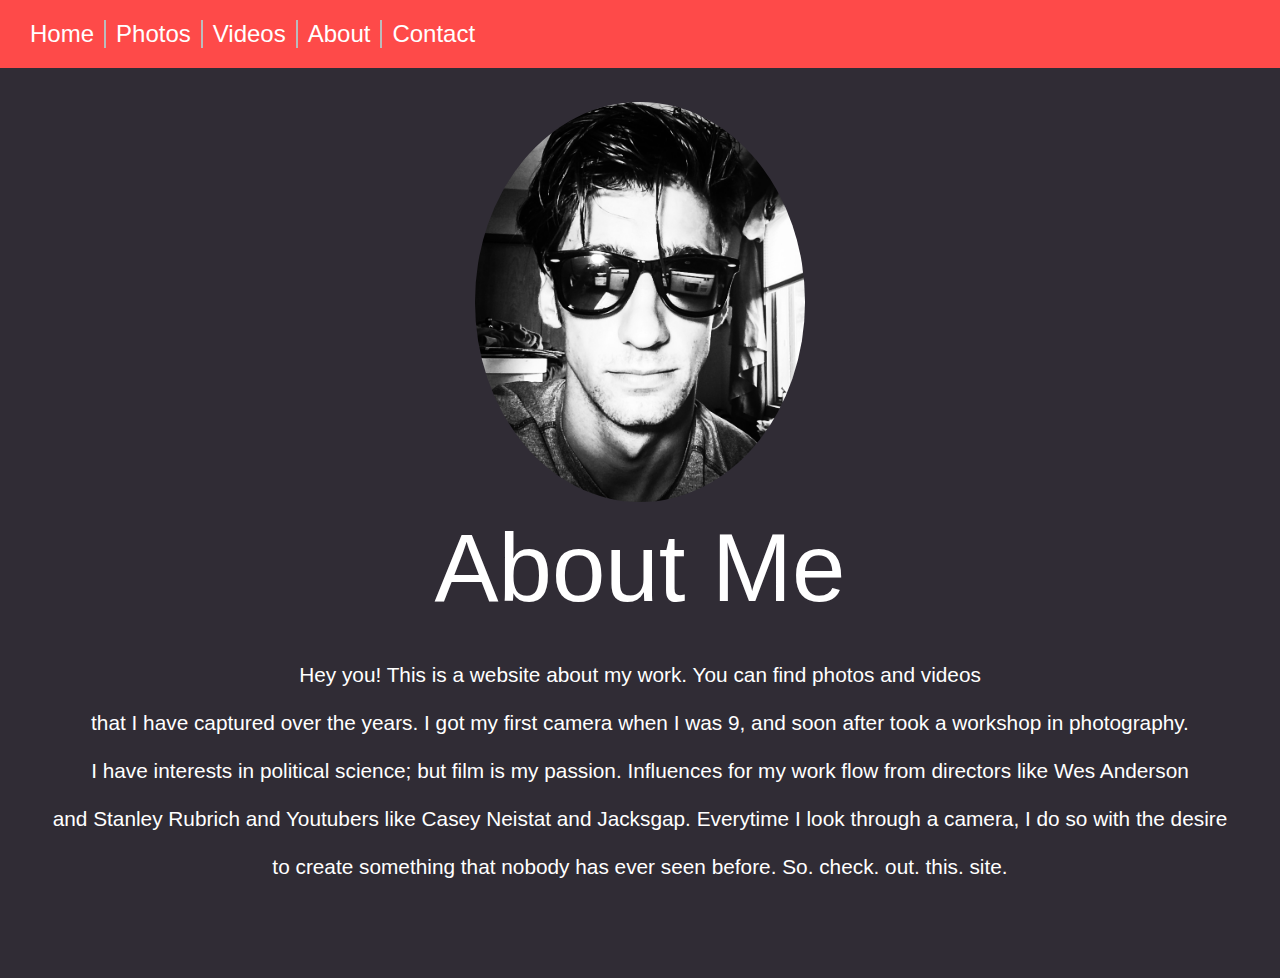
<file: about.html>
<!DOCTYPE HTML>

<html lang="en">
<head>
		<title>AJW</title>
		<meta charset="utf-8" />
		<link rel="stylesheet" type="text/css" href="about.css">
		
		

</head>
<body>
	<!-- CSS style -->
<style>
ul {
    list-style-type: none;
    margin: 0;
    padding-top: 20px;
    padding-right: 10px;
    padding-bottom: 20px;
    padding-left: 20px;
    overflow: hidden;
    /*nav bar color*/
    background-color:#fe4a49 ;
    position: fixed;
    top: 0%;
    width: 100%;
}
li {
    float: left;
    border-right: 2px solid #bbb;
}
/*mouse hover, letters glow*/
a:hover {
    color: #0088cc;
}
a {
    font-size:150%
}
li:last-child {
    border-right: none;
}
li a {
    /*font style of nav bar letters*/
    font-family: 'Arial Narrow', Arial, sans-serif;
    color: white;
    text-align: center;
    padding: 5px 10px;
    text-decoration: none;
}
</style>

<!-- nav bar html -->
<ul>
    <li><a href="main.html">Home</a></li>
            <li><a href="photo.html">Photos</a></li>
            <li><a href="video.html">Videos</a></li>
            <li><a href="about.html">About</a></li>
			<li><a href="contact.html">Contact</a></li>
  </ul>










	<!-- This is the image jpg you are gonna use for austins headshot -->
	<img class="img-circle" height="400" src="headshot.jpg">

	
	<article>
		<p>About Me</p>
		
		<p2>Hey you! This is a website about my work. You can find photos and videos <br /> 
		<br/>
		that I have captured over the years. I got my first camera when I was 9, and soon after took a workshop in photography. <br />
		<br/>
		I have interests in political science; but film is my passion. Influences for my work flow from directors like Wes Anderson <br />
		<br/>
		and Stanley Rubrich and Youtubers like Casey Neistat and Jacksgap. Everytime I look through a camera, I do so with the desire <br />
		<br/>
		to create something that nobody has ever seen before. So. check. out. this. site. <br />
		
		

		</p2> 
		
		
	</article>
	


		

</body>	
</html>
</file>
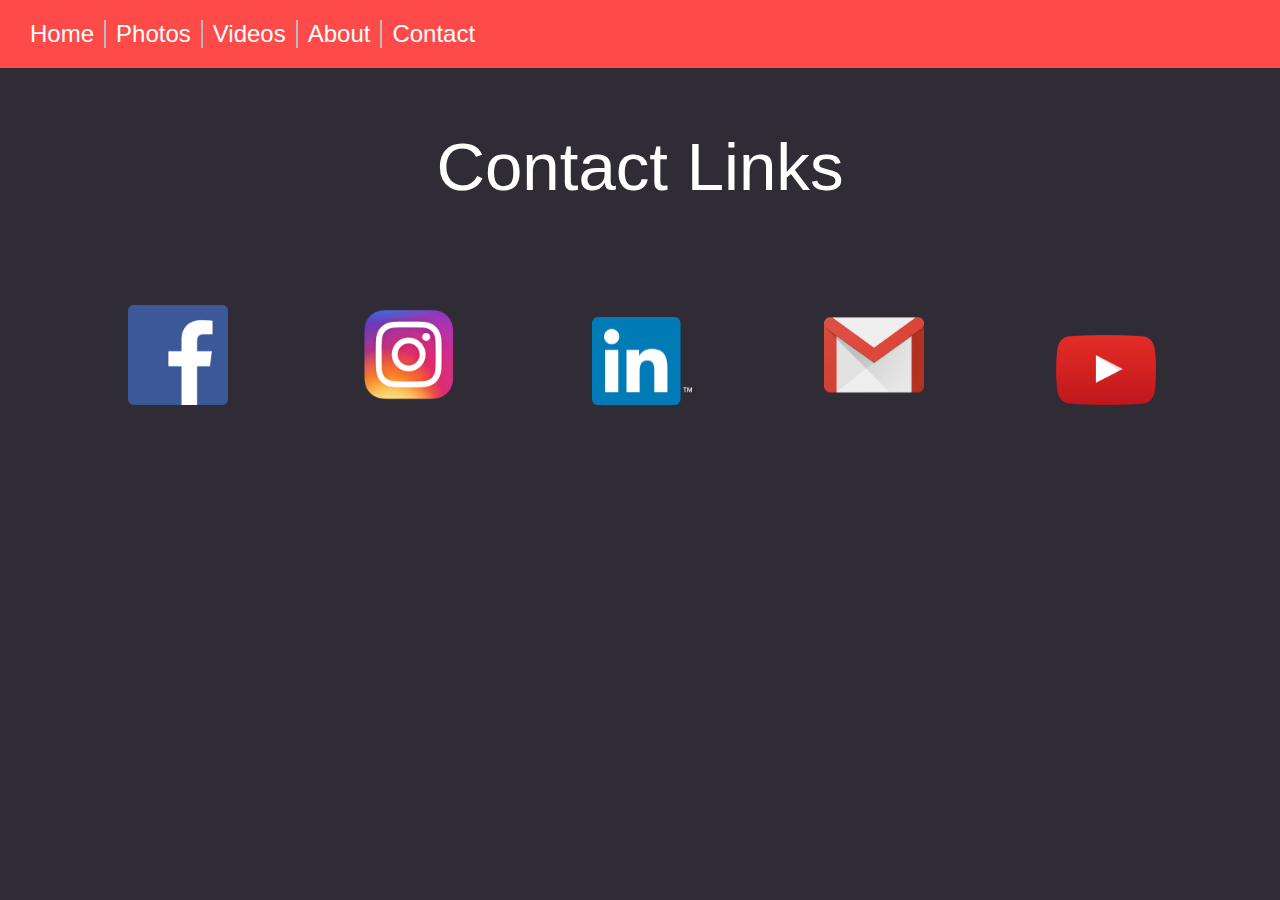
<file: contact.html>
<!DOCTYPE html>
<html>
    <head>
        <title> Contact </title>
        <meta charset="utf-8" />
        <link rel="stylesheet" type="text/css" href="Contact.css">
        
    </head>
    
    <body>
    
        <style>
            ul {
                list-style-type: none;
                margin: 0;
                padding-top: 20px;
                padding-right: 10px;
                padding-bottom: 20px;
                padding-left: 20px;
                overflow: hidden;
                /*nav bar color*/
                background-color:#fe4a49 ;
                position: fixed;
                top: 0%;
                width: 100%;
            }
            li {
                float: left;
                border-right: 2px solid #bbb;
            }
            /*mouse hover, letters glow*/
            a:hover {
                color: #0088cc;
            }
            a {
                font-size: 150%
            }
            li:last-child {
                border-right: none;
            }
            li a {
                /*font style of nav bar letters*/
                font-family: 'Arial Narrow', Arial, sans-serif;
                color: white;
                text-align: center;
                padding: 5px 10px;
                text-decoration: none;
            }
        </style>
        
        <ul>
                <li><a href="main.html">Home</a></li>
                <li><a href="photo.html">Photos</a></li>
                <li><a href="video.html">Videos</a></li>
                <li><a href="about.html">About</a></li>
                <li><a href="contact.html">Contact</a></li>
        </ul>
        
        
        
        <article> 
            
            <p> Contact Links </p>

        </article>
        
        <a href= "https://www.facebook.com/austin.witt.355?fref=ts"><img class= "fb"  src="fb-art.png" ></a>
        
        <a href="https://www.instagram.com/austin.wittj/"><img class="insta" src="instagram-art.png"></a>
        
        <a href="https://www.linkedin.com/in/austin-witt-811301127/"><img class="lnk" src="linkedin-logo.png"></a>
        
        <a href="mailto:ajwitt@umich.edu"><img class="gml" src="gmail-logo.png"></a>
        
        <a href="https://www.youtube.com/channel/UC8C0Mb4l0mYuXJp72x1PBog"><img class="ytb" src="youtube-logo.png"></a>
</body>
</html>
</file>
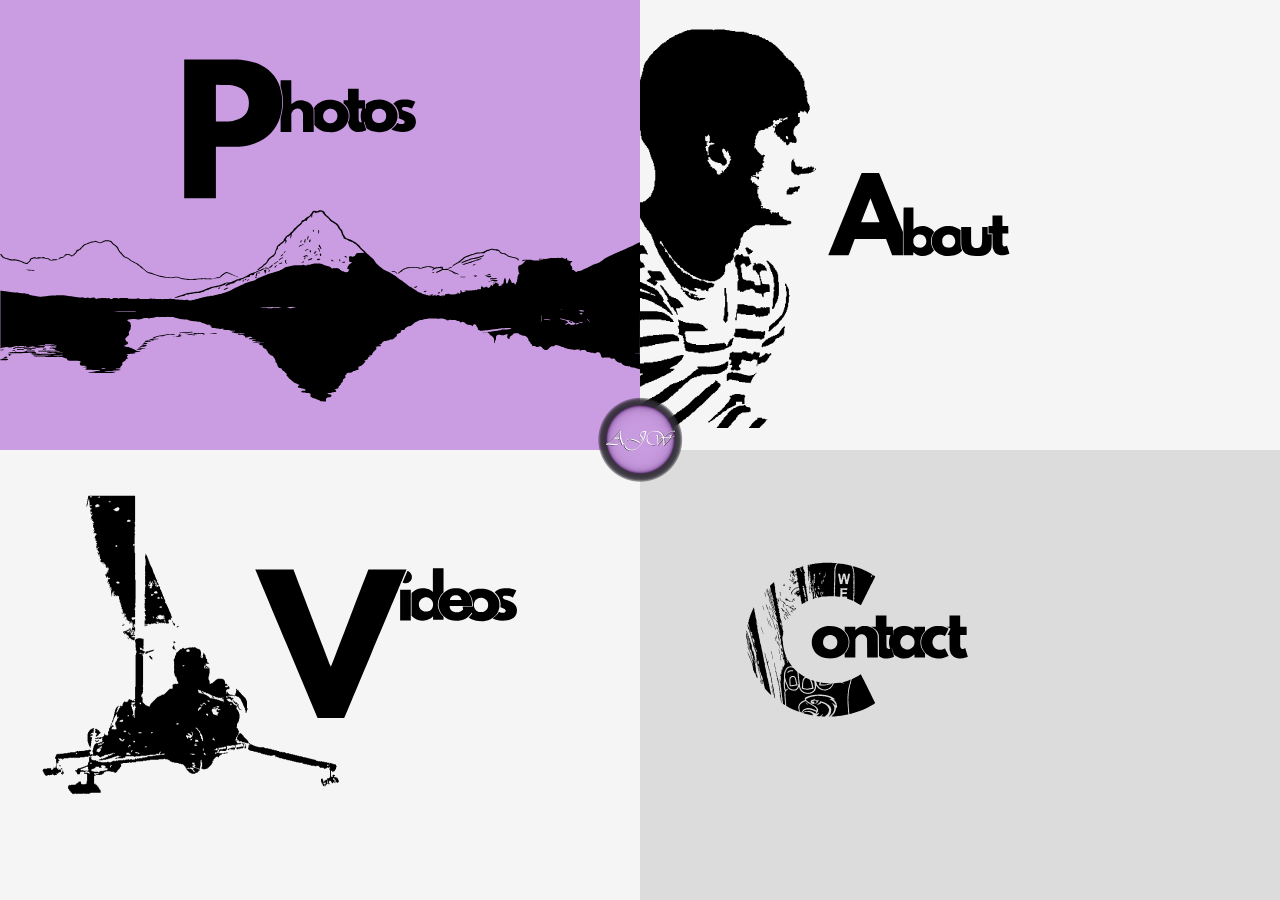
<file: main.html>
<!DOCTYPE HTML>

<html lang="en">
<head>
	<!-- This is the property of Han Heum Lee and Taha Bashir -->

		<title>AJWitt</title>
		<meta charset="utf-8" />
		<link rel="stylesheet" type="text/css" href="mystyle.css">
		
		

</head>
<body>
			<!-- This is photos section -->
		
		<a href="photo.html">
		<div id="NW">
			<img class="moveimage" src="photos.svg"/> 

		</div>
		</a>


	<a href="about.html">
		<div id="NE">
			 <img class="moveimage2" src="About.svg"/>

		</div>
	</a>
		<!-- This is about section -->
	<a href="video.html">
		<div id="SW">
			<img class="moveimage3" src="videos.svg"/>

		</div> 
	</a>

	<a href="contact.html">
		<div id="SE">
			<img class="moveimage4" src="contact.svg"/>

		</div>
	</a>
	<img class="Logo" height="100px" src="Logo.png" />

</body>	
</html>
</file>
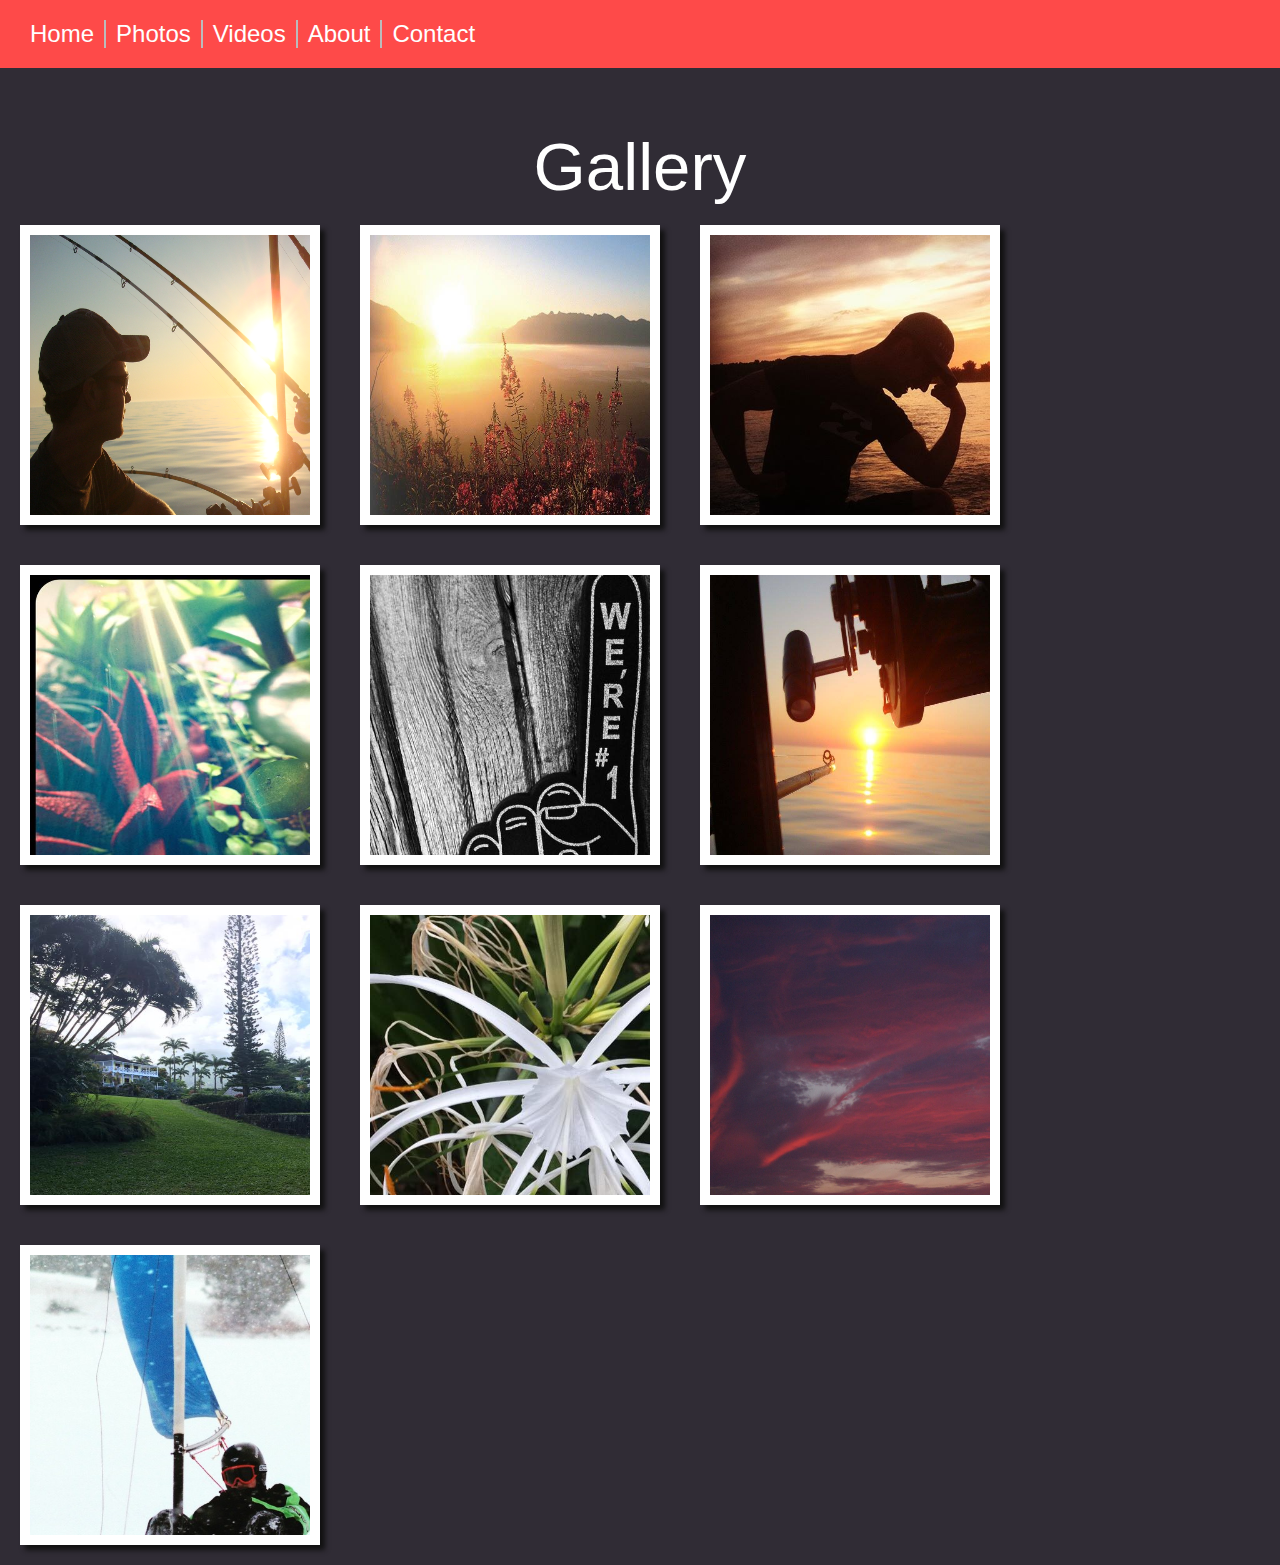
<file: photo.html>
<!DOCTYPE html>
<html>
<head>
<meta charset=utf-8 />
<meta name="description" content="description">
 
<title>AJW</title>
 
<link rel="stylesheet" type="text/css" media="screen" href="photo.css"/>
 
</head>
 
<body>

 <!-- CSS style -->
<style>
ul {
    list-style-type: none;
    margin: 0;
    padding-top: 20px;
    padding-right: 10px;
    padding-bottom: 20px;
    padding-left: 20px;
    overflow: hidden;
    /*nav bar color*/
    background-color:#fe4a49 ;
    position: fixed;
    top: 0%;
    width: 100%;
}
li {
    float: left;
    border-right: 2px solid #bbb;
}
/*mouse hover, letters glow*/
a:hover {
    color: #0088cc;
}
a {
    font-size: 150%
}
li:last-child {
    border-right: none;
}
li a {
    /*font style of nav bar letters*/
    font-family: 'Arial Narrow', Arial, sans-serif;
    color: white;
    text-align: center;
    padding: 5px 10px;
    text-decoration: none;
}
</style>

<!-- nav bar html -->
<ul>
    <li><a href="main.html">Home</a></li>
            <li><a href="photo.html">Photos</a></li>
            <li><a href="video.html">Videos</a></li>
            <li><a href="about.html">About</a></li>
      <li><a href="contact.html">Contact</a></li>
  </ul>

















    <!-- All photos posted -->
    <article>
        <p>Gallery</p>
    </article>
    
  <div class="shrink pic">
    <img src="Stock1.JPG" alt="girl">


    </div>

  <div class="shrink pic">
    <img src="Stock2.jpg" alt="city">



  </div>

  <div class="shrink pic">
    <img src="Stock3.jpg" alt="kick">
  </div>

  <div class="shrink pic">
    <img src="Stock4.jpg" alt="climb">
  </div>

  <div class="shrink pic">
    <img src="Stock5.jpg" alt="">
  </div>

  <div class="shrink pic">
    <img src="Stock6.jpg" alt="">
  </div>

  <div class="shrink pic">
    <img src="Stock7.jpg" alt="">
  </div>

  <div class="shrink pic">
    <img src="Stock8.jpg" alt="plane">
  </div>

  <div class="shrink pic">
    <img src="Stock9.jpg" alt="sea">
  </div>

  <div class="shrink pic">
    <img src="Stock10.jpg" alt="sea">

  </div>
 
</body>
</html>
</file>
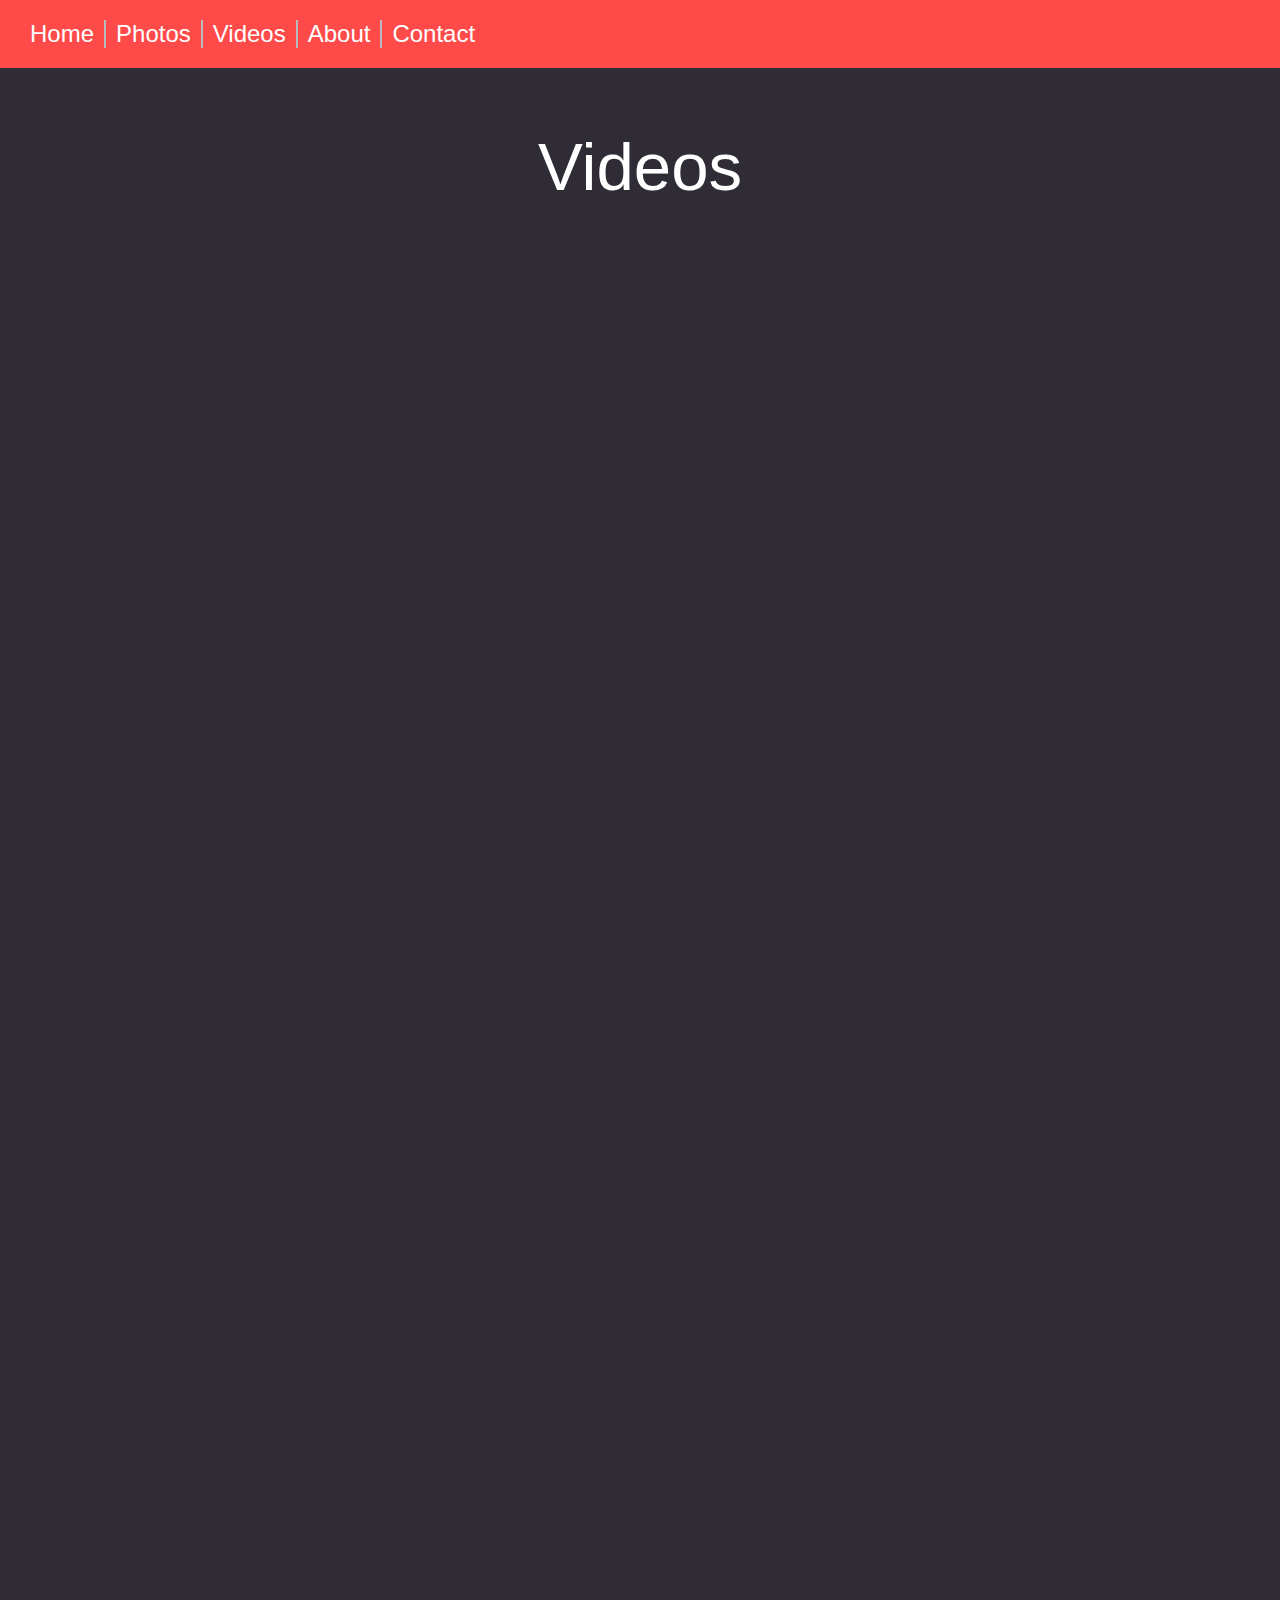
<file: video.html>
<!DOCTYPE HTML>

<html lang="en">
<head>
        <title>AJW</title>
        <meta charset="utf-8" />
        <link rel="stylesheet" type="text/css" href="video.css">


</head>
<body>


        <!-- CSS style -->
<style>
ul {
    list-style-type: none;
    margin: 0;
    padding-top: 20px;
    padding-right: 10px;
    padding-bottom: 20px;
    padding-left: 20px;
    overflow: hidden;
    /*nav bar color*/
    background-color:#fe4a49 ;
    position: fixed;
    top: 0%;
    width: 100%;
}
li {
    float: left;
    border-right: 2px solid #bbb;
}
/*mouse hover, letters glow*/
a:hover {
    color: #0088cc;
}
a {
    font-size:150%
}
li:last-child {
    border-right: none;
}
li a {
    /*font style of nav bar letters*/
    font-family: 'Arial Narrow', Arial, sans-serif;
    color: white;
    text-align: center;
    padding: 5px 10px;
    text-decoration: none;
}
</style>

<!-- nav bar html -->
<ul>
    <li><a href="main.html">Home</a></li>
            <li><a href="photo.html">Photos</a></li>
            <li><a href="video.html">Videos</a></li>
            <li><a href="about.html">About</a></li>
            <li><a href="contact.html">Contact</a></li>
  </ul>














<!-- This is for big feature video using video autoplay on w3schools(HTML youtube) -->
<!-- <div class="video-container"><iframe width="853" height="480" src="https://www.youtube.com/embed/z9Ul9ccDOqE?wmode=transparent" frameborder="0" wmode="Opaque"</iframe></div> -->

<!-- All photos posted -->
    <article>
        <p>Videos</p>
    </article>
     
    
    <!-- you get the url for youtube from the share tab below the video, and click embed -->
  <div class="big">
     <iframe width="1100" height="600" src="https://www.youtube.com/embed/tv3KPB9Xssk" frameborder="0" allowfullscreen></iframe>
 </div>

 <div class="first">
    <iframe width="500" height="400" src="https://www.youtube.com/embed/KmpiwU50f5w" frameborder="0" allowfullscreen></iframe>
</div>

<div class="second">
    <iframe width="500" height="400" src="https://www.youtube.com/embed/_UUjJJQ02n0" frameborder="0" allowfullscreen></iframe>
</div>

<div class="third">
    <iframe width="500" height="400" src="https://www.youtube.com/embed/I3dezFzsNss" frameborder="0" allowfullscreen></iframe>
</div>

<div class="four">
   <iframe width="500" height="400" src="https://www.youtube.com/embed/UlWvwpFYk70" frameborder="0" allowfullscreen></iframe>
</div>






   

    

    






 



<!-- this is for small feature videos, using normal mode w3schools, the first one -->


</body>
</html>
</file>
<file: about.css>
* {
  -webkit-box-sizing: border-box;
  -moz-box-sizing: border-box;
  -ms-box-sizing: border-box;
  box-sizing: border-box;

  margin: 0; padding: 0;
}

body {
    /*figure out background with taha, the color scheme!*/
  background:#302c35 ;
}

.header {
  height: 25px;
  background: #111;
  color: #fff;
  text-align: center;
  font: 11px/25px Helvetica, Arial, sans-serif;
}

.header a {
  color: #eee;
}

.header a:hover {
  text-decoration: none;
}


/*PIC*/
.pic {
  height: 300px;
  width: 300px;
  overflow: hidden;
  margin: 20px;
  border: 10px solid white;

  -webkit-box-shadow: 5px 5px 5px #111;
  box-shadow: 5px 5px 5px #111;
  float: left;
}

.pic:hover {
  cursor: pointer;
}



/*SHRINK*/
.shrink img {
  height: 400px;
  width: 400px;

  -webkit-transition: all 1s ease;
  -moz-transition: all 1s ease;
  -o-transition: all 1s ease;
  -ms-transition: all 1s ease;
  transition: all 1s ease;
}

.shrink img:hover {
  width: 280px;
  height: 280px;
}
article {
    text-align: center
}
p {
    
    font-family: 'Tahoma', Geneva, sans-serif;
    font-size: 600%;
    margin-top: 10%;
  color: white;

}





.img-circle {
    border-radius: 50%;
    display: block;
    margin: 0 auto;
    margin-top: 8%;
}


article {
  text-align: center
}

p {
  font-family: 'Tahoma', Geneva, sans-serif;
  font-size: 600%;
  margin-top: .85%;
  color: white;
}

p2 {
  font-family: 'Tahoma', Geneva, sans-serif;
  font-size: 130%;
  position: relative;
  bottom: -40px;
  padding-bottom: 100px;
  color: white;

}
</file>
<file: Contact.css>
* {
  -webkit-box-sizing: border-box;
  -moz-box-sizing: border-box;
  -ms-box-sizing: border-box;
  box-sizing: border-box;

  margin: 0; padding: 0;
}


body {
    /*figure out background with taha, the color scheme!*/
  background:#302c35 ;
}
.header {
  height: 25px;
  background: #111;
  color: #fff;
  text-align: center;
  font: 11px/25px Helvetica, Arial, sans-serif;
}

.header a {
  color: #eee;
}

.header a:hover {
  text-decoration: none;
}

article {
    font-family: 'Tahoma', Geneva, sans-serif;
	text-align: center;
	color: white;
	font-size: 70%;
	
	
}

p {
    
    font-family: 'Tahoma', Geneva, sans-serif;
    font-size: 600%;
    margin-top: 10%;
}



.fb {
	margin-left: 10%;
	margin-top: 100px;
	max-height:100px;
	max-width:100px;
}

.insta {
	margin-left: 10%;
	margin-top: 100px;
	max-height: 100px;
	max-width: 100px;
	
}

.lnk {
	margin-left: 10%;
	margin-top: 100px;
	max-height:100px;
	max-width: 100px;
}

.gml {
	margin-left: 10%;
	margin-top: 100px;
	max-height:100px;
	max-width: 100px;
}

.ytb {
	margin-left: 10%;
	margin-top: 100px;
	max-height:100px;
	max-width: 100px;
}
</file>
<file: mystyle.css>
section {

font-family: sans-serif;

position: absolute;
top: 45%;
left: 48.02%;
color: black;
font-size: 16px; font-size: 4vw;

}



html, body { 
	height:100%; 
	margin:0; 
	padding:0 
}
div { 
	position:fixed; 
	width:50%; 
	height:50% 
}
#NW { 
	top:0;   
	left:0;   
	background:#FFFFFF	
	
}
#NE { 
	top:0;   
	left:50%; 
	background:#F5F5F5 
}
#SW { 
	top:50%; 
	left:0;   
	background:#F5F5F5 
}
#SE { 
	top:50%; 
	left:50%; 
	background:#DCDCDC	
} 

#parent {
	position: relative;
	
}

#NW:hover {
	background:#CA9CE1;
	transition: .4s;


}  
#NE:hover {
	background:#CA9CE1;
	transition: .4s;
} 
#SW:hover {
	background:#CA9CE1;
	transition: .4s;
}
#SE:hover {
	background:#CA9CE1;
	transition: .4s;
}

.moveimage {
    position: relative;
    top: 60x;
    height: 100%;
    /*we added with which now works for photos page picture*/
    width: 100%;

    max-width: 100%;
}
.moveimage2 {
    position: relative;
	width:auto /* you can use % */
	top: 0px;
    height: 100%;
    max-width: 60%;
	
}
.moveimage3 {
    position: relative;
	right: -20px;
    height: 100%;
    /*used to scale photo when shrinking browser*/
    max-width: 100%;
}

/*the tree is kinda weird when shrinking browser*/
.moveimage4 {
    position: relative;
	right: 100px;
	top: 0px;
    height: 100%;
    max-width: 100%;
}
    
.Logo {
	
	position: absolute;
	top: 50%;
	left: 50%;
	margin-top: -60px;
	margin-left: -50px;
}
</file>
<file: photo.css>
* {
  -webkit-box-sizing: border-box;
  -moz-box-sizing: border-box;
  -ms-box-sizing: border-box;
  box-sizing: border-box;

  margin: 0; padding: 0;
}

body {
    /*figure out background with taha, the color scheme!*/
  background:#302c35 ;
}

.header {
  height: 25px;
  background: #111;
  color: #fff;
  text-align: center;
  font: 11px/25px Helvetica, Arial, sans-serif;
}

.header a {
  color: #eee;
}

.header a:hover {
  text-decoration: none;
}


/*PIC*/
.pic {
  height: 300px;
  width: 300px;
  overflow: hidden;
  margin: 20px;
  border: 10px solid white;

  -webkit-box-shadow: 5px 5px 5px #111;
  box-shadow: 5px 5px 5px #111;
  float: left;
}

.pic:hover {
  cursor: pointer;
}



/*SHRINK*/
.shrink img {
  height: 400px;
  width: 400px;

  -webkit-transition: all 1s ease;
  -moz-transition: all 1s ease;
  -o-transition: all 1s ease;
  -ms-transition: all 1s ease;
  transition: all 1s ease;
}

.shrink img:hover {
  width: 280px;
  height: 280px;
}
article {
    font-family: 'Tahoma', Geneva, sans-serif;
  text-align: center;
  color: white;
  font-size: 70%;
  

}
p {
    
    font-family: 'Tahoma', Geneva, sans-serif;
    font-size: 600%;
    margin-top: 10%;
}
</file>
<file: video.css>
/*I need just cuz the nav bar would shift right, weird???*/

* {
  -webkit-box-sizing: border-box;
  -moz-box-sizing: border-box;
  -ms-box-sizing: border-box;
  box-sizing: border-box;

  margin: 0; padding: 0;
}


/*STARTS HERE*/
body {
    /*figure out background with taha, the color scheme!*/
  background:#302c35 ;
}




.big {
  margin-left: 12%;
  margin-top: 0%;
  max-height: 20%;
  max-width: 20%;
}

/*top left*/
.first {
  margin-left: 12%;
  margin-top: 5%;
  max-height: 20%;
  max-width: 20%;
}

/*top right*/
.second {
  margin-left: 54.2%;
  margin-top: -28.4%;
  max-height: 20%;
  max-width: 20%;
}

/*lower right*/
.third {
  margin-left: 54.2%;
  margin-top: 5%;
  max-height: 20%;
  max-width: 20%;
}

/*lower left*/
.four {
  margin-left: 12%;
  margin-top: -28%;
  max-height: 20%;
  max-width: 20%;
  padding-bottom: 20%

}







article {
    font-family: 'Tahoma', Geneva, sans-serif;
  text-align: center;
  color: white;
  font-size: 70%;
  
  
}
p {
    padding-bottom:5%;
    font-family: 'Tahoma', Geneva, sans-serif;
    font-size: 600%;
    margin-top: 10%;
}
</file>
